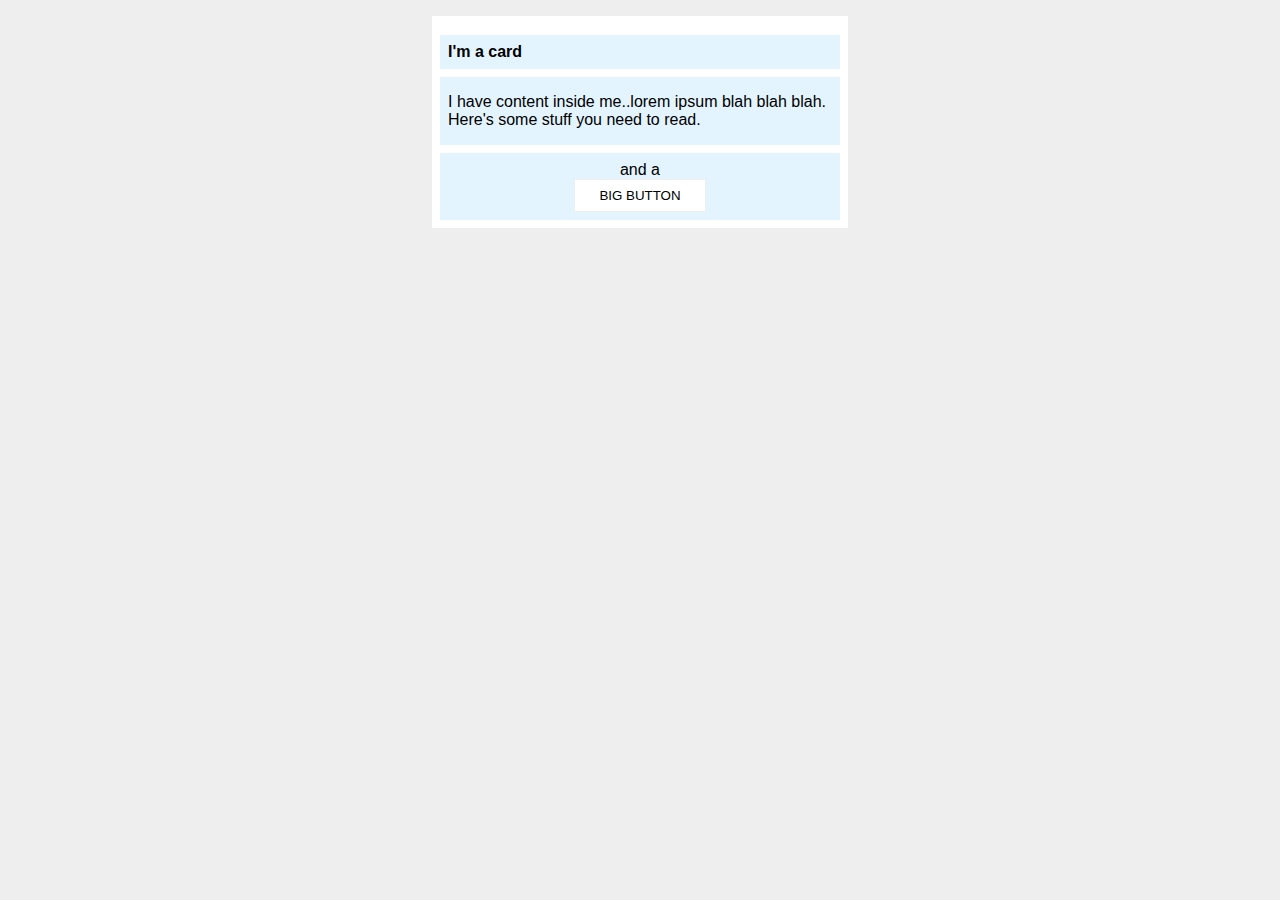
<file: foundations/block-and-inline/02-margin-and-padding-2/index.html>
<!DOCTYPE html>
<html lang="en">
  <head>
    <meta charset="UTF-8">
    <meta http-equiv="X-UA-Compatible" content="IE=edge">
    <meta name="viewport" content="width=device-width, initial-scale=1.0">
    <title>Margin and Padding exercise 2</title>
    <link rel="stylesheet" href="style.css">
  </head>
  <body>
    <div class="card">
      <h1 class="title">I'm a card</h1>
      <div class="content">I have content inside me..lorem ipsum blah blah blah. Here's some stuff you need to read.</div>
      <div class="button-container" >and a <button>BIG BUTTON</button></div>
    </div>
  </body>
</html>
</file>
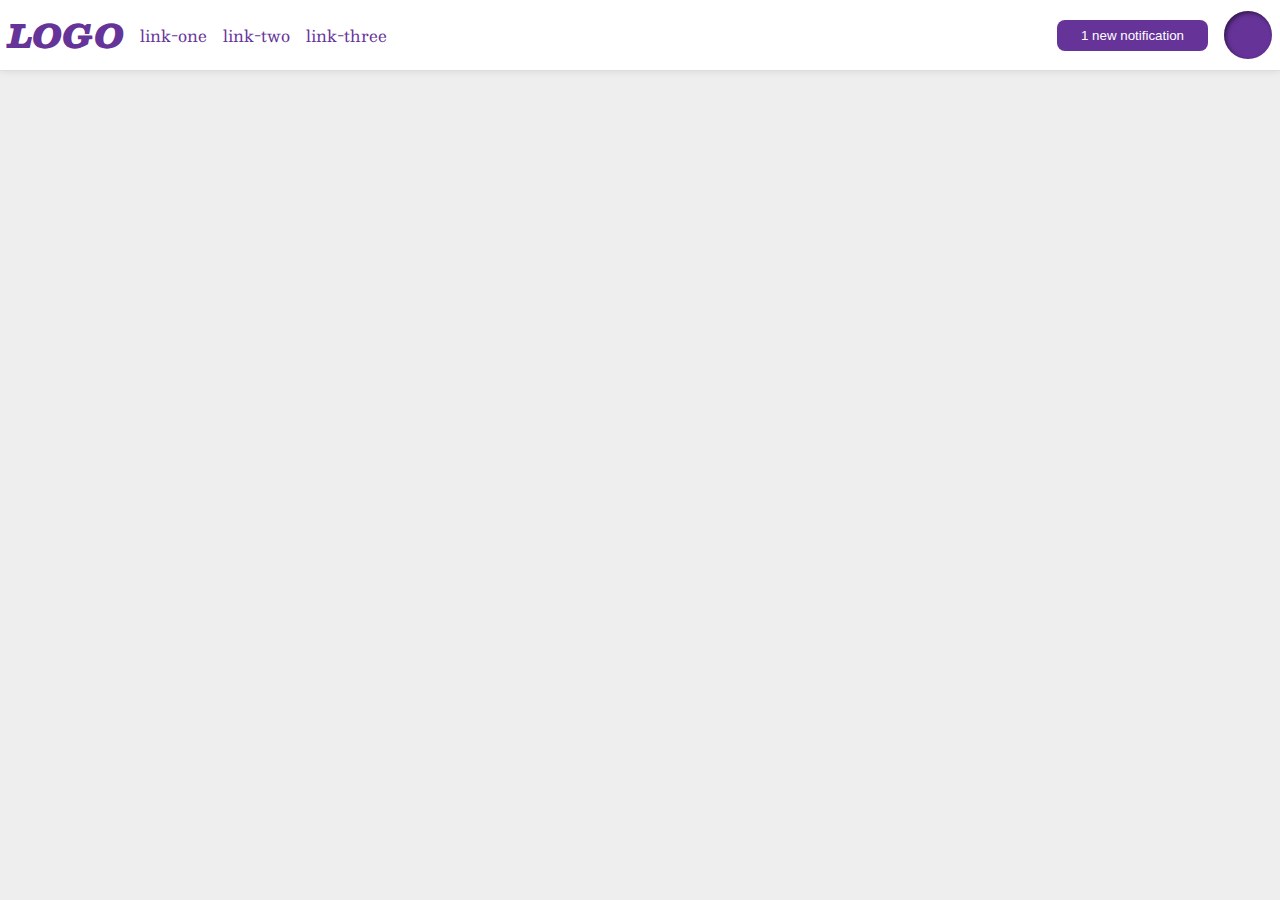
<file: foundations/flex/03-flex-header-2/index.html>
<!DOCTYPE html>
<html lang="en">
  <head>
    <meta charset="UTF-8">
    <meta http-equiv="X-UA-Compatible" content="IE=edge">
    <meta name="viewport" content="width=device-width, initial-scale=1.0">
    <title>Flex Header 2</title>
    <link rel="stylesheet" href="style.css">
  </head>
  <body>
    <div class="header">
      <div class="logo">
        LOGO
      </div>
      <ul class="links">
        <li><a href="https://google.com">link-one</a></li>
        <li><a href="https://google.com">link-two</a></li>
        <li><a href="https://google.com">link-three</a></li>
      </ul>
      <div class="right">
                      <button class="notifications">
                          1 new notification
                        </button>
                        <div class="profile-image"></div>
                    </div>
                    </div>
  </body>
</html>
</file>
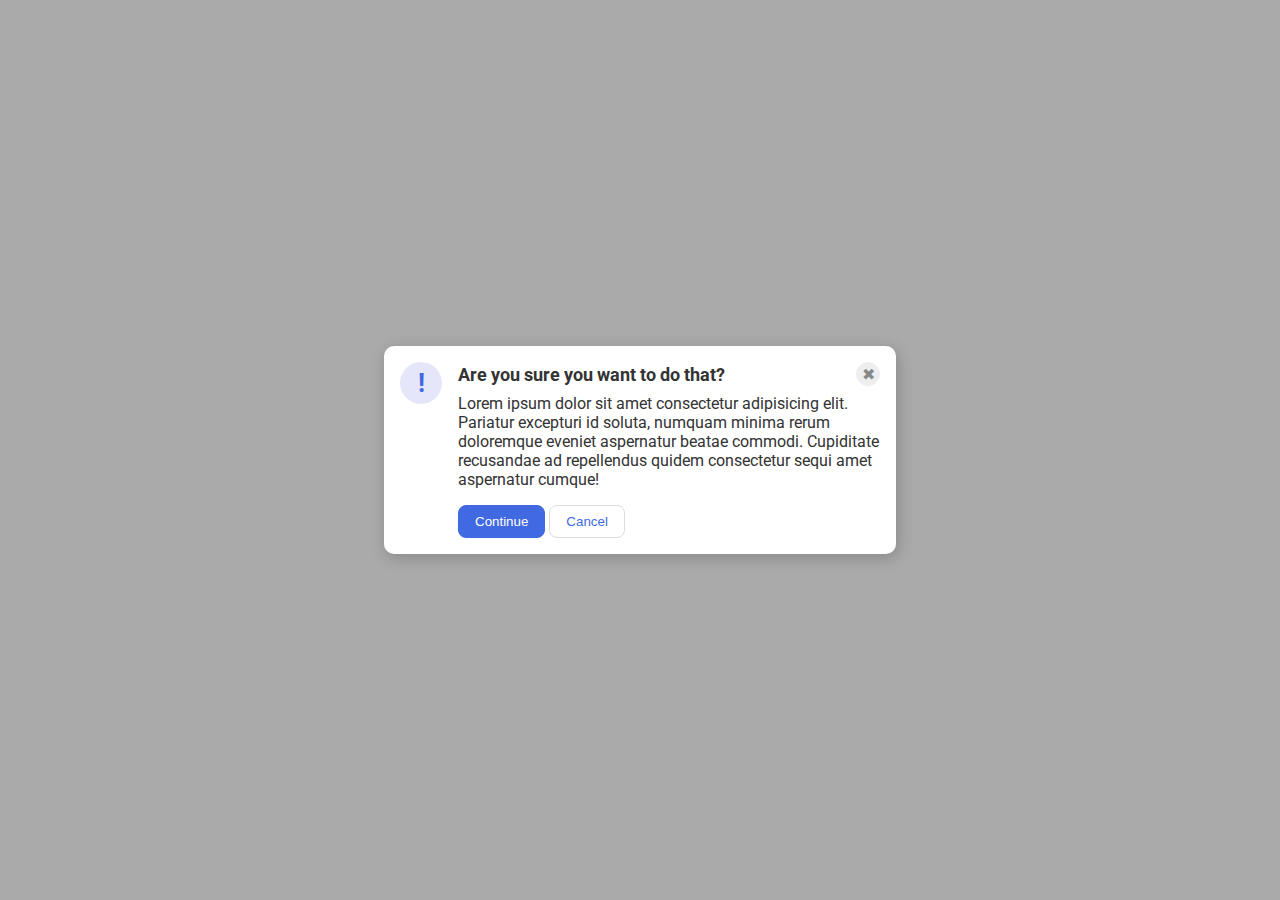
<file: foundations/flex/05-flex-modal/index.html>
<!DOCTYPE html>
<html lang="en">
  <head>
    <meta charset="UTF-8">
    <meta http-equiv="X-UA-Compatible" content="IE=edge">
    <meta name="viewport" content="width=device-width, initial-scale=1.0">
    <link rel="stylesheet" href="style.css">
    <title>Modal</title>
  </head>
  <body>
    <div class="modal">
      <div class="icon">!</div>
      <div class="container">
      <div class="top">
      <div class="header">Are you sure you want to do that?</div>
      <button class="close-button">✖</button>
      </div>
      <div class="text">Lorem ipsum dolor sit amet consectetur adipisicing elit. Pariatur excepturi id soluta, numquam minima rerum doloremque eveniet aspernatur beatae commodi. Cupiditate recusandae ad repellendus quidem consectetur sequi amet aspernatur cumque!</div>
      <div class="buttons">
      <button class="continue">Continue</button>
      <button class="cancel">Cancel</button>
      </div>
    </div>
    </div>
  </body>
</html>
</file>
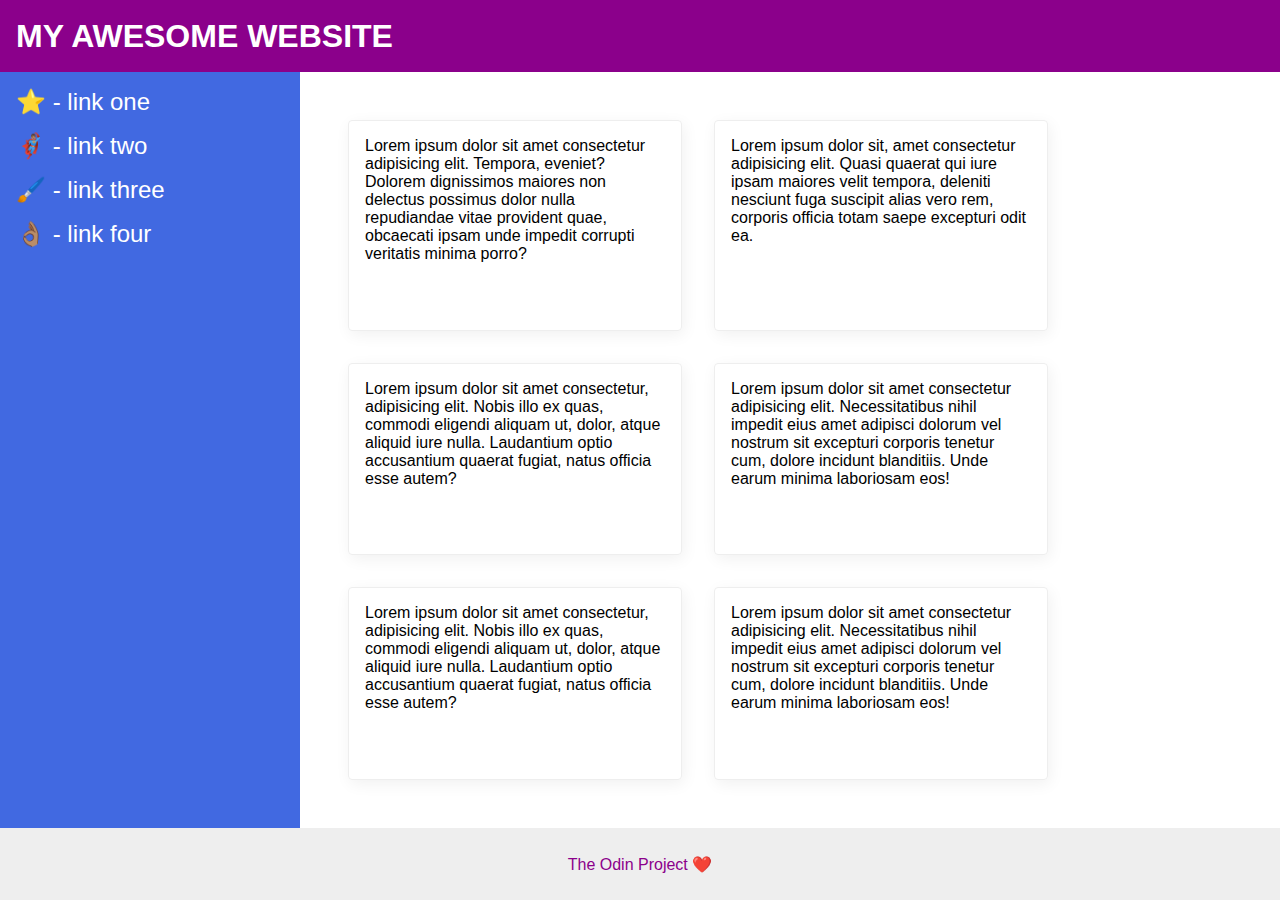
<file: foundations/flex/07-flex-layout-2/index.html>
<!DOCTYPE html>
<html lang="en">
  <head>
    <meta charset="UTF-8">
    <meta http-equiv="X-UA-Compatible" content="IE=edge">
    <meta name="viewport" content="width=device-width, initial-scale=1.0">
    <title>The Holy Grail</title>
    <link rel="stylesheet" href="style.css">
  </head>
  <body>
    <div class="header">
      MY AWESOME WEBSITE
    </div>

    <div class="content">
    
    <div class="sidebar">
      <ul>
        <li><a href="#">⭐ - link one</a></li>
        <li><a href="#">🦸🏽‍♂️ - link two</a></li>
        <li><a href="#">🖌️ - link three</a></li>
        <li><a href="#">👌🏽 - link four</a></li>
      </ul>
    </div>

    <div class="cards">

    <div class="card">Lorem ipsum dolor sit amet consectetur adipisicing elit. Tempora, eveniet? Dolorem dignissimos maiores non delectus possimus dolor nulla repudiandae vitae provident quae, obcaecati ipsam unde impedit corrupti veritatis minima porro?</div>
    <div class="card">Lorem ipsum dolor sit, amet consectetur adipisicing elit. Quasi quaerat qui iure ipsam maiores velit tempora, deleniti nesciunt fuga suscipit alias vero rem, corporis officia totam saepe excepturi odit ea.</div>
    <div class="card">Lorem ipsum dolor sit amet consectetur, adipisicing elit. Nobis illo ex quas, commodi eligendi aliquam ut, dolor, atque aliquid iure nulla. Laudantium optio accusantium quaerat fugiat, natus officia esse autem?</div>
    <div class="card">Lorem ipsum dolor sit amet consectetur adipisicing elit. Necessitatibus nihil impedit eius amet adipisci dolorum vel nostrum sit excepturi corporis tenetur cum, dolore incidunt blanditiis. Unde earum minima laboriosam eos!</div>
    <div class="card">Lorem ipsum dolor sit amet consectetur, adipisicing elit. Nobis illo ex quas, commodi eligendi aliquam ut, dolor, atque aliquid iure nulla. Laudantium optio accusantium quaerat fugiat, natus officia esse autem?</div>
    <div class="card">Lorem ipsum dolor sit amet consectetur adipisicing elit. Necessitatibus nihil impedit eius amet adipisci dolorum vel nostrum sit excepturi corporis tenetur cum, dolore incidunt blanditiis. Unde earum minima laboriosam eos!</div>
    </div>
    </div>
    <div class="footer">
      The Odin Project ❤️
    </div>
  </body>
</html>
</file>
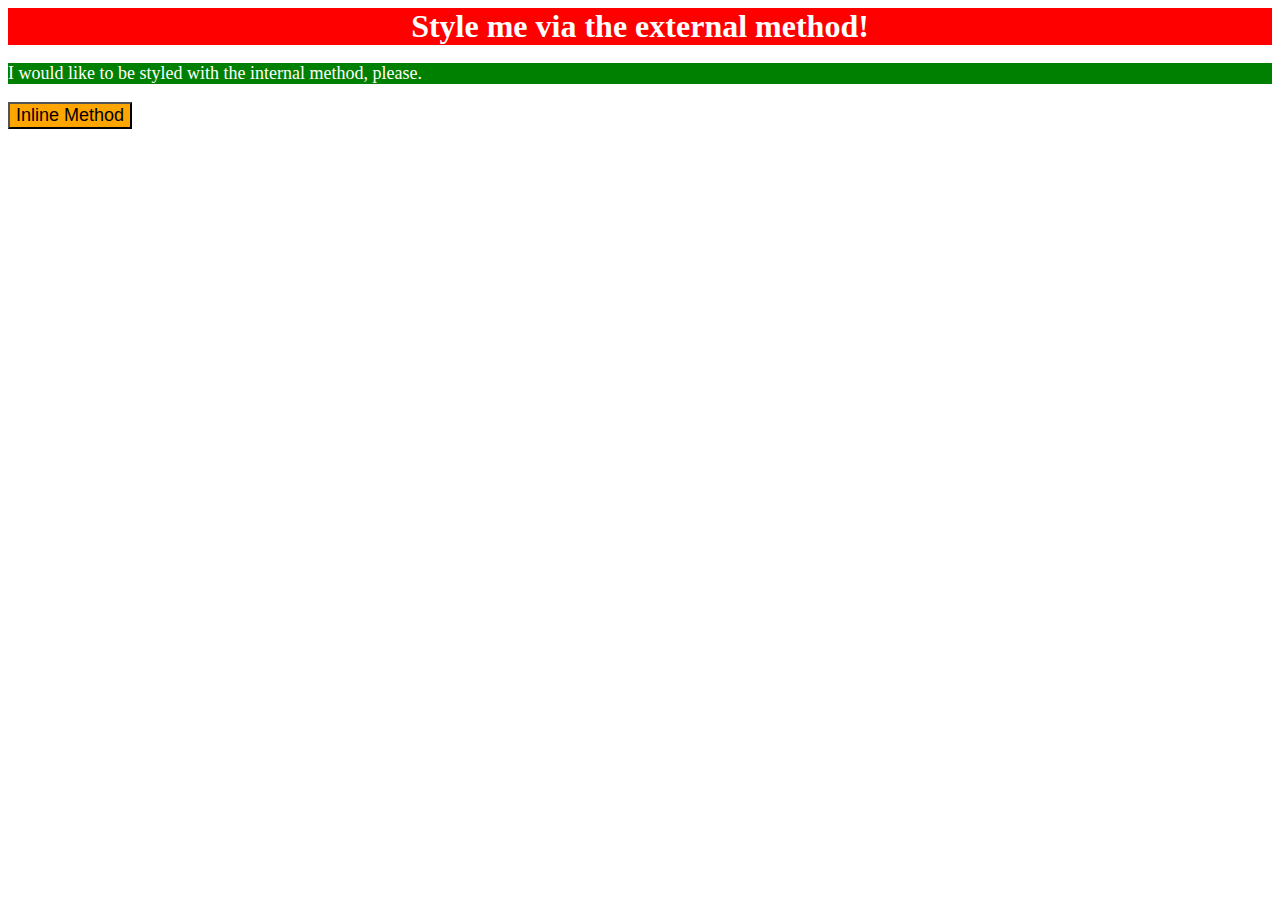
<file: foundations/intro-to-css/01-css-methods/index.html>
<!DOCTYPE html>
<html lang="en">
  <head>
    <style>
      p {
        background-color: green;
        color: white;
        font-size: 18px;
      }
    </style>
    <link rel="stylesheet" href="style.css">
    <meta charset="UTF-8">
    <meta http-equiv="X-UA-Compatible" content="IE=edge">
    <meta name="viewport" content="width=device-width, initial-scale=1.0">
    <title>Methods for Adding CSS</title>
  </head>
  <body>
    <div>Style me via the external method!</div>
    <p>I would like to be styled with the internal method, please.</p>
    <button style="background-color: orange; font-size: 18px;">Inline Method</button>
  </body>
</html>
</file>
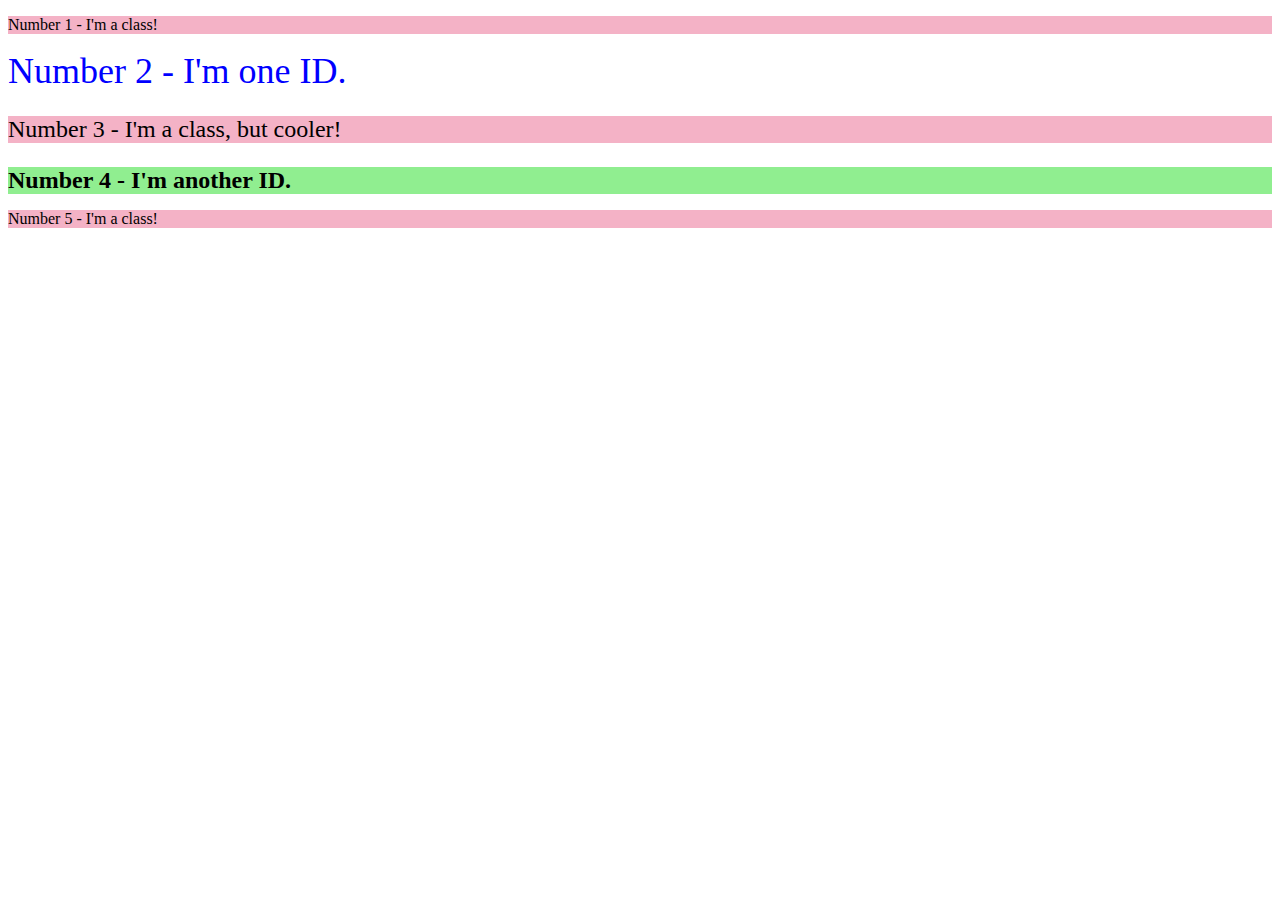
<file: foundations/intro-to-css/02-class-id-selectors/index.html>
<!DOCTYPE html>
<html lang="en">
  <head>
    <meta charset="UTF-8">
    <meta http-equiv="X-UA-Compatible" content="IE=edge">
    <meta name="viewport" content="width=device-width, initial-scale=1.0">
    <title>Class and ID Selectors</title>
    <link rel="stylesheet" href="style.css">
  </head>
  <body>
    <p class="normal">Number 1 - I'm a class!</p>
    <div id="second">Number 2 - I'm one ID.</div>
    <p class="normal cool" >Number 3 - I'm a class, but cooler!</p>
    <div id="forth">Number 4 - I'm another ID.</div>
    <p class="normal">Number 5 - I'm a class!</p>
  </body>
</html>
</file>
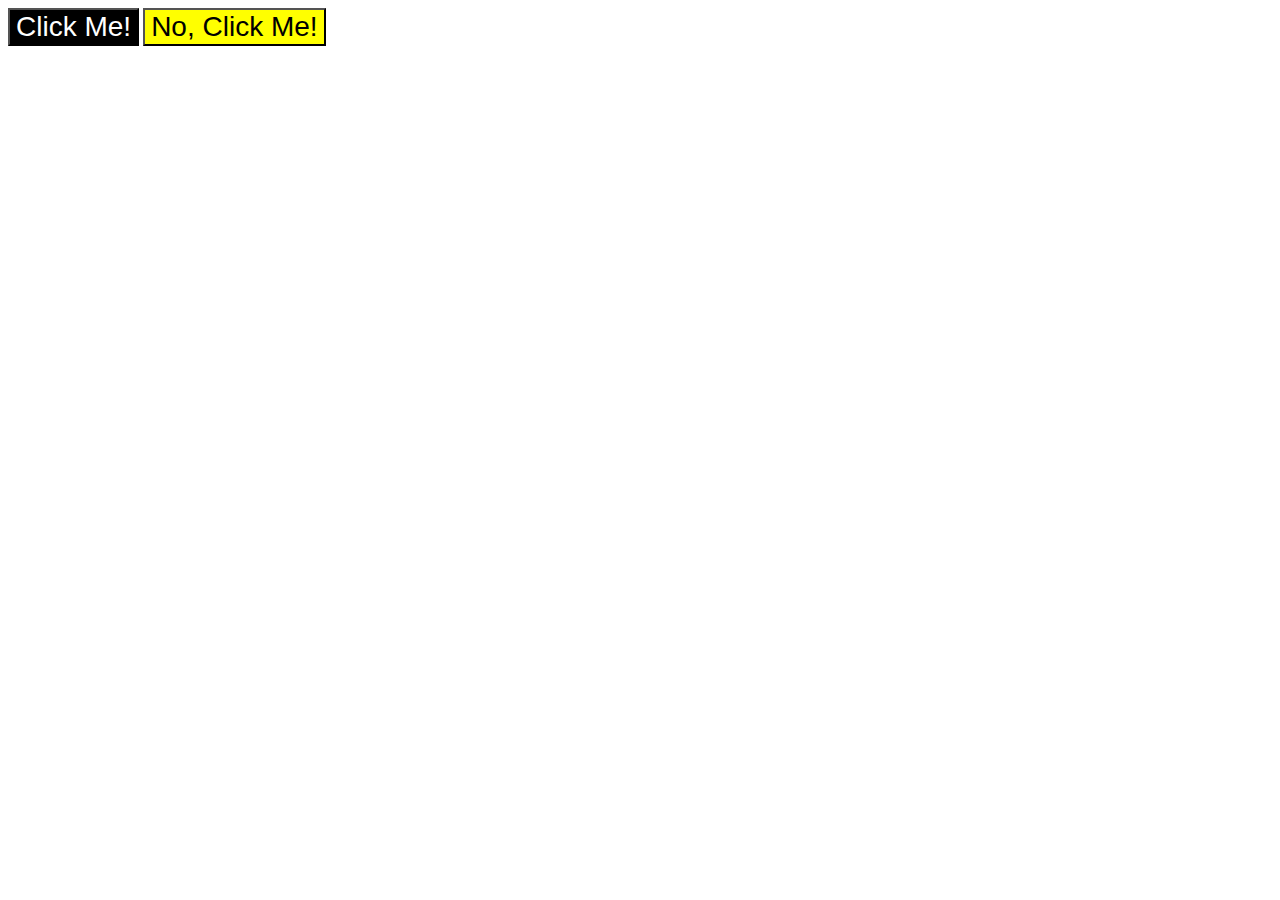
<file: foundations/intro-to-css/03-grouping-selectors/index.html>
<!DOCTYPE html>
<html lang="en">
  <head>
    <meta charset="UTF-8">
    <meta http-equiv="X-UA-Compatible" content="IE=edge">
    <meta name="viewport" content="width=device-width, initial-scale=1.0">
    <title>Grouping Selectors</title>
    <link rel="stylesheet" href="style.css">
  </head>
  <body>
    <button class="first">Click Me!</button>
    <button class="second">No, Click Me!</button>
  </body>
</html>
</file>
<file: foundations/block-and-inline/02-margin-and-padding-2/style.css>
body {
  background: #eee;
  font-family: sans-serif;
}

.card {
  width: 400px;
  background: #fff;
  margin: 16px auto;
  padding: 8px;
}

.title {
  background: #e3f4ff;
  margin-bottom:8px;
  padding:8px;
  font-size: 16px;
}

.content {
  background: #e3f4ff;
  margin-bottom:8px;
  padding: 16px 8px;
}

.button-container {
  background: #e3f4ff;
  padding:8px;
  text-align: center;
}

button {
  display:block;
  background: white;
  border: 1px solid #eee;
  padding:8px 24px;
  margin:auto;
}
</file>
<file: foundations/flex/03-flex-header-2/style.css>
/* this is some magical font-importing.  
you'll learn about it later. */
@import url('https://fonts.googleapis.com/css2?family=Besley:ital,wght@0,400;1,900&display=swap');

body {
  margin: 0;
  background: #eee;
  font-family: Besley, serif;
}

.header {
  background: white;
  border-bottom: 1px solid #ddd;
  box-shadow: 0 0 8px rgba(0,0,0,.1);
  display: flex;
  padding: 8px;
  justify-content: space-between;
  align-items: center;
  gap: 16px;

}

.profile-image {
  background: rebeccapurple;
  box-shadow: inset 2px 2px 4px rgba(0,0,0,.5);
  border-radius: 50%;
  width: 48px;
  height: 48px;
}

.logo {
  color: rebeccapurple;
  font-size: 32px;
  font-weight: 900;
  font-style: italic;
}

button {
  border: none;
  border-radius: 8px;
  background: rebeccapurple;
  color: white;
  padding: 8px 24px;
}

a {
  /* this removes the line under our links */
  text-decoration: none;
  color: rebeccapurple;
}

ul {
  list-style-type: none;
  margin: 0;
  padding: 0;
  display: flex;
  gap: 16px;
}

.right {
  margin-left: auto;
  display: flex;
  justify-content: flex-end;
  gap: 16px;
  align-items: center;
}
</file>
<file: foundations/flex/05-flex-modal/style.css>
@import url('https://fonts.googleapis.com/css2?family=Roboto:wght@400;700&display=swap');

html, body {
  height: 100%;
}

body {
  font-family: Roboto, sans-serif;
  margin: 0;
  background: #aaa;
  color: #333;
  /* I'll give you this one for free lol */
  display: flex;
  align-items: center;
  justify-content: center;
}

.modal {
  background: white;
  width: 480px;
  border-radius: 10px;
  box-shadow: 2px 4px 16px rgba(0,0,0,.2);
  display: flex;
  padding: 16px;
  gap: 16px;
}

.icon {
  color: royalblue;
  font-size: 26px;
  font-weight: 700;
  background: lavender;
  width: 42px;
  height: 42px;
  border-radius: 50%;
  display: flex;
  align-items: center;
  justify-content: center;
  flex-shrink: 0;
}

.close-button {
  background: #eee;
  border-radius: 50%;
  color: #888;
  font-weight: 400;
  font-size: 16px;
  height: 24px;
  width: 24px;
  display: flex;
  align-items: center;
  justify-content: center;
  border: 1px solid #eee;
  padding: 0;
}

button {
  cursor: pointer;
  padding: 8px 16px;
  border-radius: 8px;
}

button.continue {
  background: royalblue;
  border: 1px solid royalblue;
  color: white;
}

button.cancel {
  background: white;
  border: 1px solid #ddd;
  color: royalblue;
}

.container {
  display: flex;
  flex-direction: column;
}

.top {
  display: flex;
  justify-content: space-between;
  align-items: center;
  margin-bottom: 8px;
}

.header {
  font-weight: bold;
  font-size: large;
}

.text {
  margin-bottom: 16px;
}
</file>
<file: foundations/flex/07-flex-layout-2/style.css>
body {
  font-family: -apple-system, BlinkMacSystemFont, 'Segoe UI', Roboto, Oxygen, Ubuntu, Cantarell, 'Open Sans', 'Helvetica Neue', sans-serif;
  margin: 0;
  min-height: 100vh;
  display: flex;
  flex-direction: column;
  justify-content: center;
}

.header {
  height: 72px;
  background: darkmagenta;
  color: white;
  font-size: 32px;
  font-weight: 900;
  padding-left: 16px;
  display: flex;
  align-items: center;
  margin-bottom: auto;
}

.footer {
  height: 72px;
  background: #eee;
  color: darkmagenta;
  margin-top: auto;
  display: flex;
  justify-content: center;
  align-items: center;
}

.sidebar {
  width: 300px;
  background: royalblue;
  box-sizing: border-box;
  flex-shrink: 0;
  font-size: 24px;
  padding: 16px;
}

ul{
  display: flex;
  flex-direction: column;
  list-style-type: none;
  margin: 0;
  padding: 0;
  gap: 16px;
}

.sidebar a{
  color:white;
  text-decoration: none;
}

.card {
  border: 1px solid #eee;
  box-shadow: 2px 4px 16px rgba(0,0,0,.06);
  border-radius: 4px;
  width: 300px;
  padding: 16px;
}

.content {
  flex: 1;
  display: flex;

}

.cards {
  display: flex;
  padding: 48px;
  flex-wrap: wrap;
  gap: 32px;
 
}
</file>
<file: foundations/intro-to-css/01-css-methods/style.css>
div {
    background-color: red;
    color: white;
    font-size: 32px;
    text-align: center;
    font-weight: bold;

}
</file>
<file: foundations/intro-to-css/02-class-id-selectors/style.css>
.normal{
    background-color: rgb(244, 178, 198);
    font-family: Verdana,"DejaVu Sans" sans-serif;
}
#second{
    color: blue;
    font-size: 36px;
}
.cool{
    font-size: 24px;
}
#forth{
    background-color: lightgreen;
    font-size: 24px;
    font-weight: bold;
}
</file>
<file: foundations/intro-to-css/03-grouping-selectors/style.css>
.first{
    background-color: black;
    color: white;
}

.second{
    background-color: yellow;
}
.first, .second{
    font-size: 28px;
    font-family: Helvetica, "Times New Roman", sans-serif;
}
</file>
